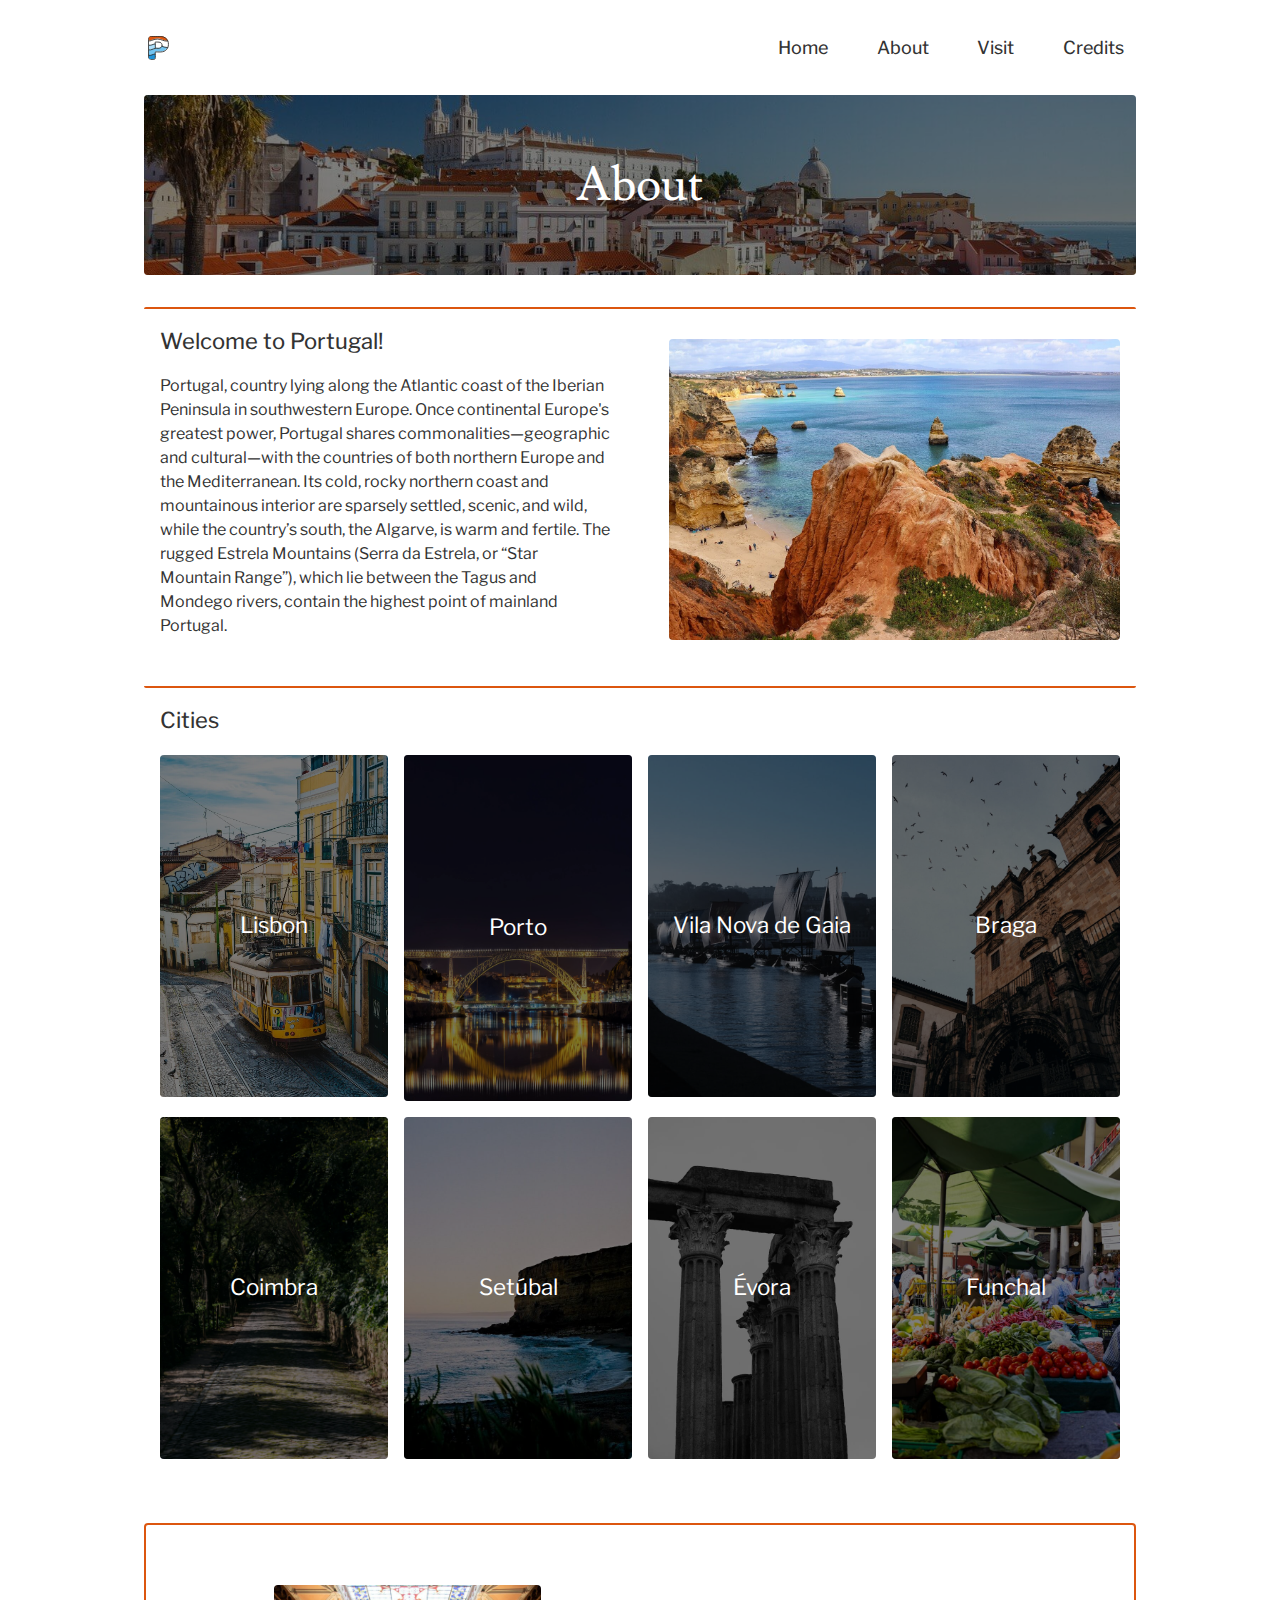
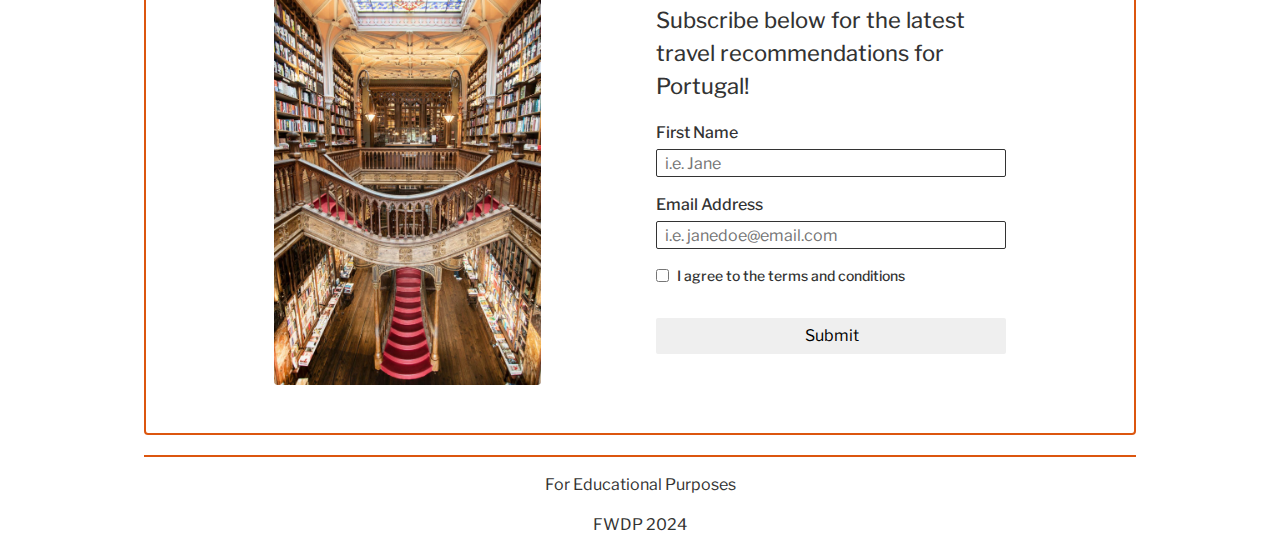
<file: about.html>
<!DOCTYPE html>
<html lang="en">
<head>
    <meta charset="UTF-8">
    <meta name="viewport" content="width=device-width, initial-scale=1.0">
    <title>Portugal | About</title>
    <meta name="description" content="Learn all about the climate, geography, and the beautiful cities of Portugal.">
    <link rel="icon" href="favicon.ico" sizes="any"> 
    <link rel="icon" href="favicon.svg" type="image/svg+xml">
    <link rel="apple-touch-icon" href="apple-touch-icon.png"/>
    <link rel="manifest" href="site.webmanifest" />
    <link rel="stylesheet" href="styles/normalize-fwd-vers2.css">
    <link rel="stylesheet" href="styles/general-styles.css">
    <link rel="stylesheet" href="styles/about-styles.css">
    <script src="scripts/general-scripts.js" defer></script>
</head>
<body>
    <div class="site-wrapper">
        <a href="#main-content" class="skip-to-content">Skip to Content</a>
        <header class="site-header">
            <div class="site-header-left">
                <a href="index.html">
                    <div class="logo-wrapper">
                        <img src="media/website-logo.svg" alt="website-logo" id="website-logo">
                    </div>
                </a>
                <div class="hamburger-wrapper">
                    <button id="main-nav-button" title="menu button"><img src="media/hamburger-material-icon.svg" alt="menu button" id="button-svg"></button>
                </div>
            </div>
            <nav class="main-nav">
                <ul id="main-nav-list">
                    <li><a href="index.html">Home</a></li>
                    <li><a href="about.html">About</a></li>
                    <li><a href="visit.html">Visit</a></li>
                    <li><a href="credits.html">Credits</a></li>
                </ul>
            </nav>
        </header>
        <main>
            <header class="main-header">
                <div class="main-container">
                    <img src="media/about.jpg" alt="banner image of Lisbon rooftops">
                    <div class="overlay">
                        <h1>About</h1>
                    </div>
                </div>
            </header>
            <section class="section-wrapper welcome">
                <div class="content-wrapper">
                    <div class="text-wrapper">
                        <h2>Welcome to Portugal!</h2>
                        <p>Portugal, country lying along the Atlantic coast of the Iberian Peninsula in southwestern Europe. Once continental Europe's greatest power, Portugal shares commonalities—geographic and cultural—with the countries of both northern Europe and the Mediterranean. Its cold, rocky northern coast and mountainous interior are sparsely settled, scenic, and wild, while the country’s south, the Algarve, is warm and fertile. The rugged Estrela Mountains (Serra da Estrela, or “Star Mountain Range”), which lie between the Tagus and Mondego rivers, contain the highest point of mainland Portugal.</p>
                    </div>
                    <div class="imgs-wrapper">
                        <img src="media/welcome.jpg" alt="view of cliff-side overlooking ocean">
                    </div>
                </div>
            </section>
            <section class="section-wrapper cities">
                <div class="content-wrapper">
                    <h2>Cities</h2>
                    <div class="grid-wrapper">
                        <a href="#" class="anchor-box">
                            <div class="image-box">
                                <img src="media/lisbon.jpg" alt=" background image of Lisbon touk touk">
                                <div class="overlay grid">
                                    <p>Lisbon</p>
                                </div>
                            </div>
                        </a>
                        <a href="#" class="anchor-box">
                            <div class="image-box">
                                <img src="media/porto.jpg" alt=" background image of Porto bridge at night">
                                <div class="overlay grid">
                                    <p>Porto</p>
                                </div>
                            </div>
                        </a>
                        <a href="#" class="anchor-box">
                            <div class="image-box">
                                <img src="media/gaia-2.jpg" alt="background image of a row of sailboats in Vila Nova de Gaia">
                                <div class="overlay grid">
                                    <p>Vila Nova de Gaia</p>
                                </div>
                            </div>
                        </a>
                        <a href="#" class="anchor-box">
                            <div class="image-box">
                                <img src="media/braga.jpg" alt="background image of an old church in Braga">
                                <div class="overlay grid">
                                    <p>Braga</p>
                                </div>
                            </div>
                        </a>
                        <a href="#" class="anchor-box">
                            <div class="image-box">
                                <img src="media/coimbra-2.jpg" alt="background image of a beautiful greenway in Coimbra">
                                <div class="overlay grid">
                                    <p>Coimbra</p>
                                </div>
                            </div>
                        </a>
                        <a href="#" class="anchor-box">
                            <div class="image-box">
                                <img src="media/setubal.jpg" alt="background image of a quaint alleyway in Setubal">
                                <div class="overlay grid">
                                    <p>Setúbal</p>
                                </div>
                            </div>
                        </a>
                        <a href="#" class="anchor-box">
                            <div class="image-box">
                                <img src="media/evora.jpg" alt="background image of old ruins in Evora">
                                <div class="overlay grid">
                                    <p>Évora</p>
                                </div>
                            </div>
                        </a>
                        <a href="#" class="anchor-box">
                            <div class="image-box">
                                <img src="media/funchal.jpg" alt="background image of an outdoor market in Funchal">
                                <div class="overlay grid">
                                    <p>Funchal</p>
                                </div>
                            </div>
                        </a>
                    </div>
                </div>
            </section>
            <section class="section-wrapper subscribe">
                <div class="imgs-wrapper form right">
                    <div class="image-box library">
                        <img src="media/library-porto.jpg" alt="library staircase in Porto">
                    </div>
                </div>
                <div class="content-wrapper form">
                    <h2>Subscribe below for the latest travel recommendations for Portugal!</h2>
                    <form action="submit">
                        <div class="form-field">
                            <label for="first-name">First Name</label>
                            <input type="text" name="first-name" id="first-name"  placeholder="i.e. Jane" required aria-required="true">
                            <label for="email">Email Address</label>
                            <input type="email" name="email" id="email" placeholder="i.e. janedoe@email.com" required aria-required="true">
                            <div class="terms-box">
                                <input type="checkbox"
                                name="terms-conditions" id="terms-conditions" required aria-required="true">
                                <label for="terms-conditions" class="terms">I agree to the terms and conditions</label>
                            </div>
                        </div>
                        <div class="submit-button">
                            <input type="submit" name="submit" value="Submit" class="submit">
                        </div>
                    </form>
                </div>
            </section>
        </main>
        <footer>
            <p>For Educational Purposes</p>
            <p>FWDP 2024</p>
        </footer>
    </div>
</body>
</html>
</file>
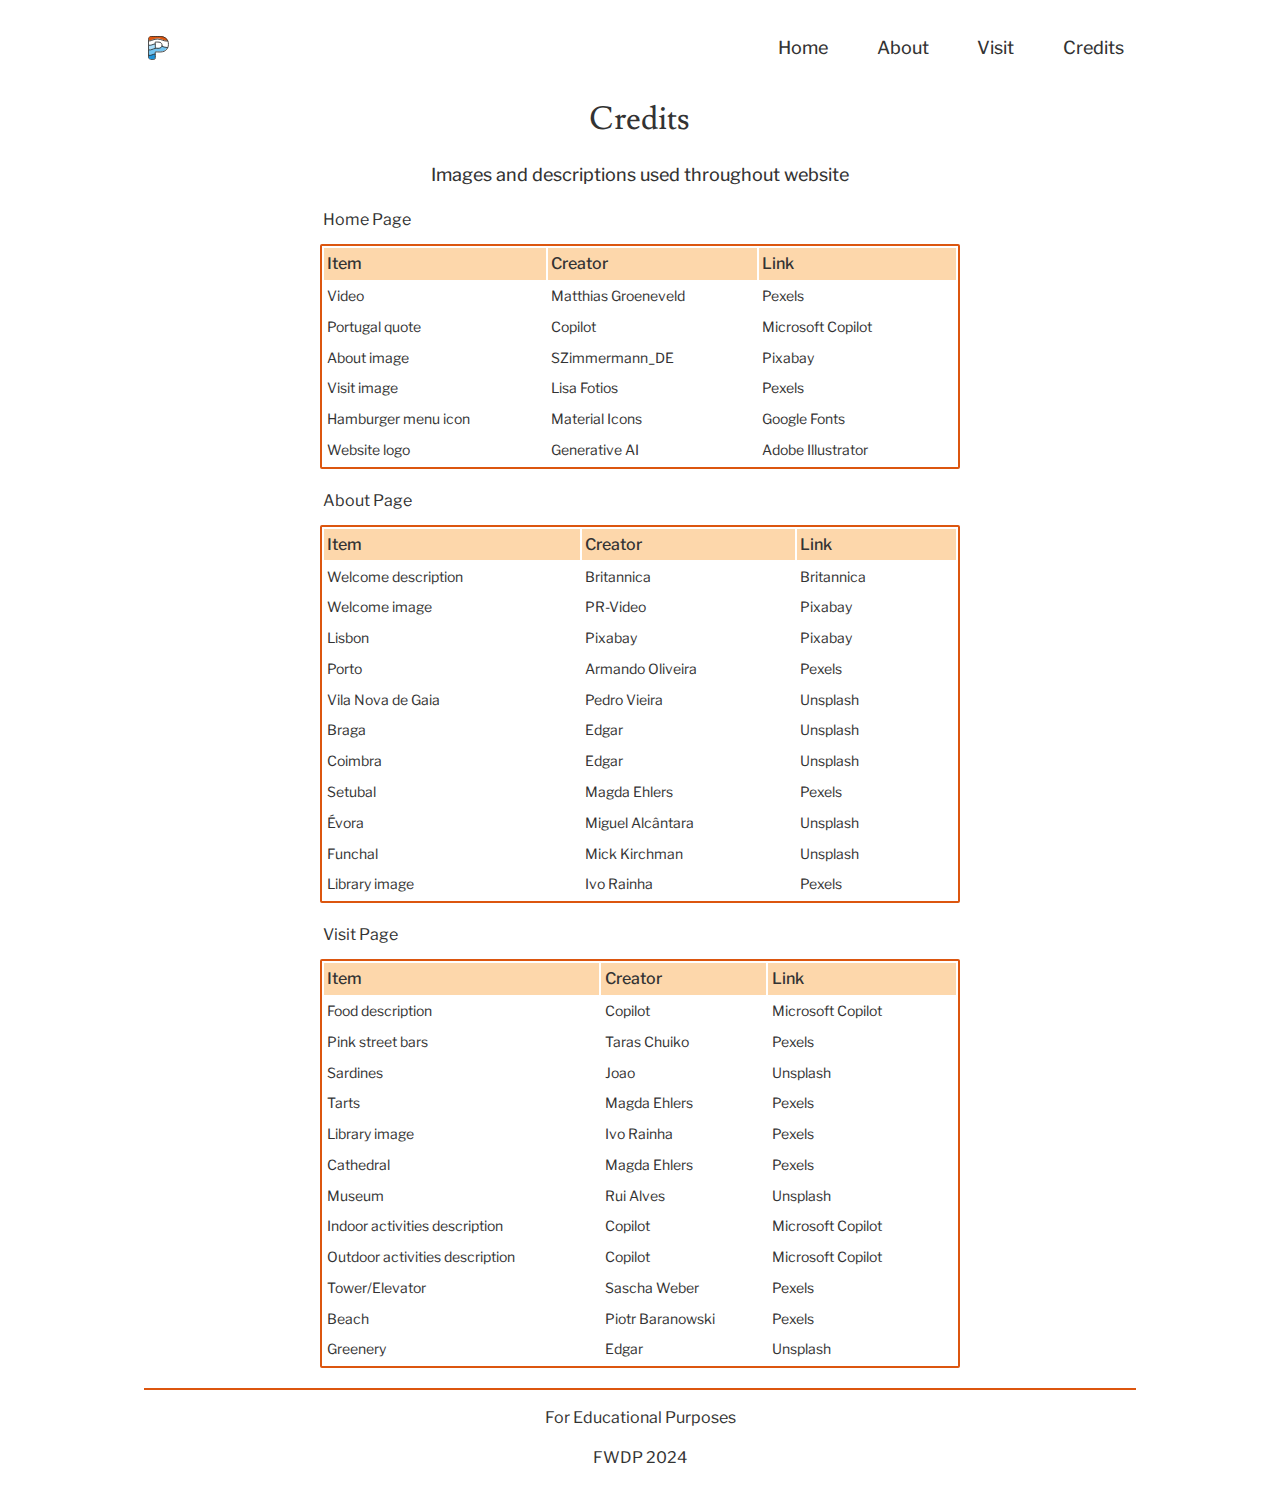
<file: credits.html>
<!DOCTYPE html>
<html lang="en">
<head>
    <meta charset="UTF-8">
    <meta name="viewport" content="width=device-width, initial-scale=1.0">
    <title>Portugal | Credits</title>
    <meta name="description" content="Thank you to all the contributors to this educational page about Portugal.">
    <link rel="icon" href="favicon.ico" sizes="any"> 
    <link rel="icon" href="favicon.svg" type="image/svg+xml">
    <link rel="apple-touch-icon" href="apple-touch-icon.png"/>
    <link rel="manifest" href="site.webmanifest" />
    <link rel="stylesheet" href="styles/normalize-fwd-vers2.css">
    <link rel="stylesheet" href="styles/general-styles.css">
    <link rel="stylesheet" href="styles/credits-styles.css">
    <script src="scripts/general-scripts.js" defer></script>
</head>
<body>
    <div class="site-wrapper">
        <a href="#main-content" class="skip-to-content">Skip to Content</a>
        <header class="site-header">
            <div class="site-header-left">
                <a href="index.html">
                    <div class="logo-wrapper">
                        <img src="media/website-logo.svg" alt="website-logo" id="website-logo">
                    </div>
                </a>
                <div class="hamburger-wrapper">
                    <button id="main-nav-button" title="menu button"><img src="media/hamburger-material-icon.svg" alt="menu button" id="button-svg"></button>
                </div>
            </div>
            <nav class="main-nav">
                <ul id="main-nav-list">
                    <li><a href="index.html">Home</a></li>
                    <li><a href="about.html">About</a></li>
                    <li><a href="visit.html">Visit</a></li>
                    <li><a href="credits.html">Credits</a></li>
                </ul>
            </nav>
        </header>
        <main>
            <header>
                <h1>Credits</h1>
            </header>
            <section class="table">
                <h2>Images and descriptions used throughout website</h2>
                <table class="home-page">
                    <caption>Home Page</caption>
                    <thead>
                        <tr>
                            <th>Item</th>
                            <th>Creator</th>
                            <th>Link</th>
                        </tr>
                    </thead>
                    <tbody>
                        <tr>
                            <td>Video</td>
                            <td>Matthias Groeneveld</td>
                            <td><a href="https://www.pexels.com/video/street-art-paintings-on-walls-of-the-narrow-street-alley-in-madeira-portugal-3657432/" target="_blank" rel="noopener noreferrer">Pexels</a></td>
                        </tr>
                        <tr>
                            <td>Portugal quote</td>
                            <td>Copilot</td>
                            <td><a href="https://copilot.microsoft.com" target="_blank" rel="noopener noreferrer">Microsoft Copilot</a></td>
                        </tr>
                        <tr>
                            <td>About image</td>
                            <td>SZimmermann_DE</td>
                            <td><a href="https://pixabay.com/photos/city-building-cityscape-travel-4820579/" target="_blank" rel="noopener noreferrer">Pixabay</a></td>
                        </tr>
                        <tr>
                            <td>Visit image</td>
                            <td>Lisa Fotios</td>
                            <td><a href="https://www.pexels.com/photo/people-at-the-street-1753121/" target="_blank" rel="noopener noreferrer">Pexels</a></td>
                        </tr>
                        <tr>
                            <td>Hamburger menu icon</td>
                            <td>Material Icons</td>
                            <td><a href="https://fonts.google.com/icons" target="_blank" rel="noopener noreferrer">Google Fonts</a></td>
                        </tr>
                        <tr>
                            <td>Website logo</td>
                            <td>Generative AI</td>
                            <td><a href="https://www.adobe.com/ca/products/illustrator.html" target="_blank" rel="noopener noreferrer">Adobe Illustrator</a></td>
                        </tr>
                    </tbody>
                </table>
                <table class="about-page">
                    <caption>About Page</caption>
                    <thead>
                        <tr>
                            <th>Item</th>
                            <th>Creator</th>
                            <th>Link</th>
                        </tr>
                    </thead>
                    <tbody>
                        <tr>
                            <td>Welcome description</td>
                            <td>Britannica</td>
                            <td><a href=https://www.britannica.com/place/Portugal target="_blank" rel="noopener noreferrer">Britannica</a></td>
                        </tr>
                        <tr>
                            <td>Welcome image</td>
                            <td>PR-Video</td>
                            <td><a href=https://pixabay.com/photos/portugal-algavre-sea-rock-beach-4517672/ target="_blank" rel="noopener noreferrer">Pixabay</a></td>
                        </tr>
                        <tr>
                            <td>Lisbon</td>
                            <td>Pixabay</td>
                            <td><a href=https://pixabay.com/photos/tram-train-transportation-tramway-5621647/ target="_blank" rel="noopener noreferrer">Pixabay</a></td>
                        </tr>
                        <tr>
                            <td>Porto</td>
                            <td>Armando Oliveira</td>
                            <td><a href=https://www.pexels.com/photo/illuminated-dom-luis-i-bridge-at-night-in-porto-29049486/ target="_blank" rel="noopener noreferrer">Pexels</a></td>
                        </tr>
                        <tr>
                            <td>Vila Nova de Gaia</td>
                            <td>Pedro Vieira</td>
                            <td><a href=https://unsplash.com/photos/a-row-of-sailboats-floating-on-top-of-a-body-of-water-X4xNhYNgEHI target="_blank" rel="noopener noreferrer">Unsplash</a></td>
                        </tr>
                        <tr>
                            <td>Braga</td>
                            <td>Edgar</td>
                            <td><a href=https://unsplash.com/photos/a-flock-of-birds-flying-over-a-building-2CRklURkOkU target="_blank" rel="noopener noreferrer">Unsplash</a></td>
                        </tr>
                        <tr>
                            <td>Coimbra</td>
                            <td>Edgar</td>
                            <td><a href=https://unsplash.com/photos/a-street-lined-with-lots-of-trees-next-to-a-fence-TvlQPbqypC8 target="_blank" rel="noopener noreferrer">Unsplash</a></td>
                        </tr>
                        <tr>
                            <td>Setubal</td>
                            <td>Magda Ehlers</td>
                            <td><a href=https://www.pexels.com/photo/white-concrete-house-2573866/ target="_blank" rel="noopener noreferrer">Pexels</a></td>
                        </tr>
                        <tr>
                            <td>Évora</td>
                            <td>Miguel Alcântara</td>
                            <td><a href=https://unsplash.com/photos/a-black-and-white-photo-of-two-columns-Oykfrq3WLcU target="_blank" rel="noopener noreferrer">Unsplash</a></td>
                        </tr>
                        <tr>
                            <td>Funchal</td>
                            <td>Mick Kirchman</td>
                            <td><a href=https://unsplash.com/photos/a-bunch-of-fruits-and-vegetables-on-display-under-umbrellas-1ptH3P3MQXg target="_blank" rel="noopener noreferrer">Unsplash</a></td>
                        </tr>
                        <tr>
                            <td>Library image</td>
                            <td>Ivo Rainha</td>
                            <td><a href=https://www.pexels.com/photo/top-view-of-library-with-red-stairs-1261180/ target="_blank" rel="noopener noreferrer">Pexels</a></td>
                        </tr>
                    </tbody>
                </table>
                <table class="visit-page">
                    <caption>Visit Page</caption>
                    <thead>
                        <tr>
                            <th>Item</th>
                            <th>Creator</th>
                            <th>Link</th>
                        </tr>
                    </thead>
                    <tbody>
                        <tr>
                            <td>Food description</td>
                            <td>Copilot</td>
                            <td><a href="https://copilot.microsoft.com/" target="_blank" rel="noopener noreferrer">Microsoft Copilot</a></td>
                        </tr>
                        <tr>
                            <td>Pink street bars</td>
                            <td>Taras Chuiko</td>
                            <td><a href="https://www.pexels.com/photo/bars-in-a-city-19295098/" target="_blank" rel="noopener noreferrer">Pexels</a></td>
                        </tr>
                        <tr>
                            <td>Sardines</td>
                            <td>Joao</td>
                            <td><a href="https://unsplash.com/photos/a-bunch-of-food-hanging-from-a-line-eFe7iKSbYW4" target="_blank" rel="noopener noreferrer">Unsplash</a></td>
                        </tr>
                        <tr>
                            <td>Tarts</td>
                            <td>Magda Ehlers</td>
                            <td><a href="https://www.pexels.com/photo/baked-pastries-2573870/" target="_blank" rel="noopener noreferrer">Pexels</a></td>
                        </tr>
                        <tr>
                            <td>Library image</td>
                            <td>Ivo Rainha</td>
                            <td><a href="https://www.pexels.com/photo/top-view-of-library-with-red-stairs-1261180/" target="_blank" rel="noopener noreferrer">Pexels</a></td>
                        </tr>
                        <tr>
                            <td>Cathedral</td>
                            <td>Magda Ehlers</td>
                            <td><a href="https://www.pexels.com/photo/church-ceiling-2567489/" target="_blank" rel="noopener noreferrer">Pexels</a></td>
                        </tr>
                        <tr>
                            <td>Museum</td>
                            <td>Rui Alves</td>
                            <td><a href="https://unsplash.com/photos/a-long-hallway-with-art-on-the-walls-QmbTiIr61-8" target="_blank" rel="noopener noreferrer">Unsplash</a></td>
                        </tr>
                        <tr>
                            <td>Indoor activities description</td>
                            <td>Copilot</td>
                            <td><a href="https://copilot.microsoft.com/" target="_blank" rel="noopener noreferrer">Microsoft Copilot</a></td>
                        </tr>
                        <tr>
                            <td>Outdoor activities description</td>
                            <td>Copilot</td>
                            <td><a href="https://copilot.microsoft.com/" target="_blank" rel="noopener noreferrer">Microsoft Copilot</a></td>
                        </tr>
                        <tr>
                            <td>Tower/Elevator</td>
                            <td>Sascha Weber</td>
                            <td><a href="https://www.pexels.com/photo/the-santa-justa-lift-in-losbon-6723898/" target="_blank" rel="noopener noreferrer">Pexels</a></td>
                        </tr>
                        <tr>
                            <td>Beach</td>
                            <td>Piotr Baranowski</td>
                            <td><a href="https://www.pexels.com/photo/a-a-man-meditates-on-the-famous-praia-da-ursa-in-portugal-27672891/" target="_blank" rel="noopener noreferrer">Pexels</a></td>
                        </tr>
                        <tr>
                            <td>Greenery</td>
                            <td>Edgar</td>
                            <td><a href="https://unsplash.com/photos/a-path-through-a-forest-with-lots-of-trees-CCjEtDQ-PMA" target="_blank" rel="noopener noreferrer">Unsplash</a></td>
                        </tr>
                    </tbody>
                </table>
            </section>
        </main>
        <footer>
            <p>For Educational Purposes</p>
            <p>FWDP 2024</p>
        </footer>
    </div>
</body>
</html>
</file>
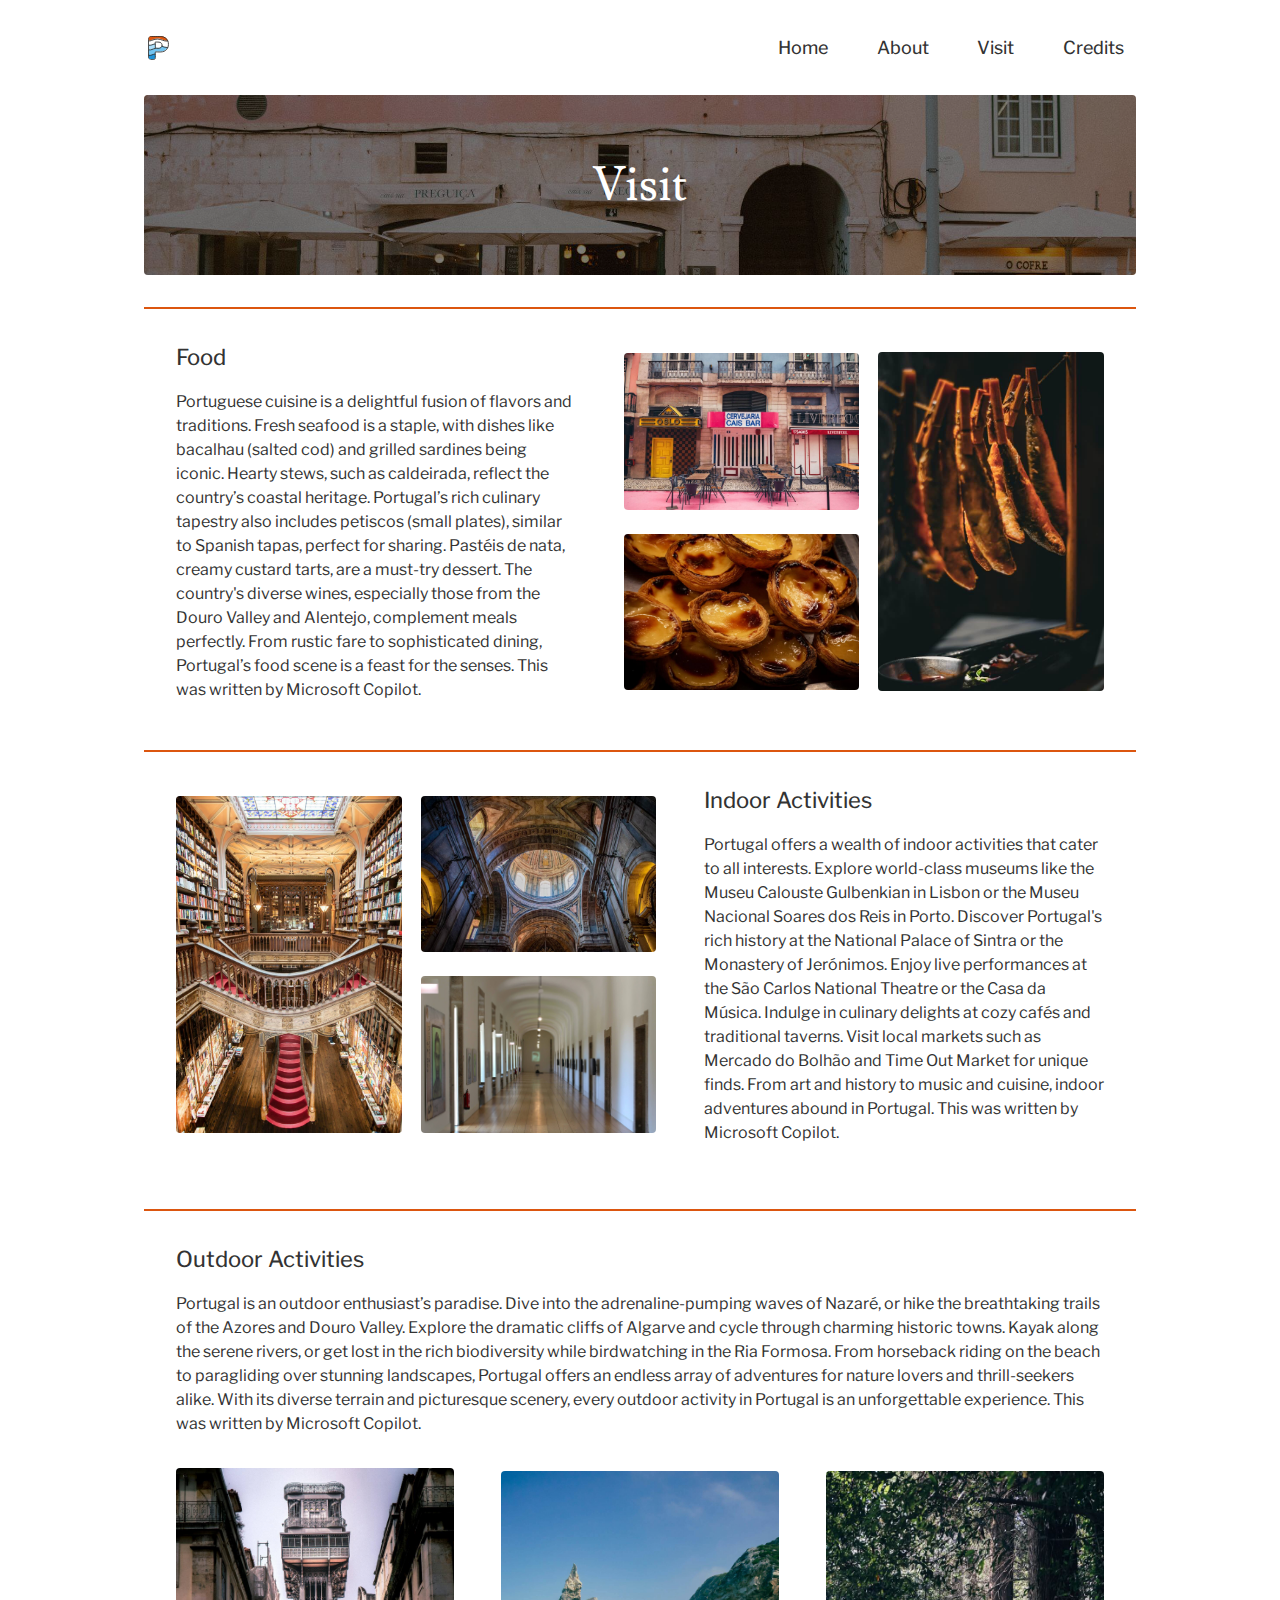
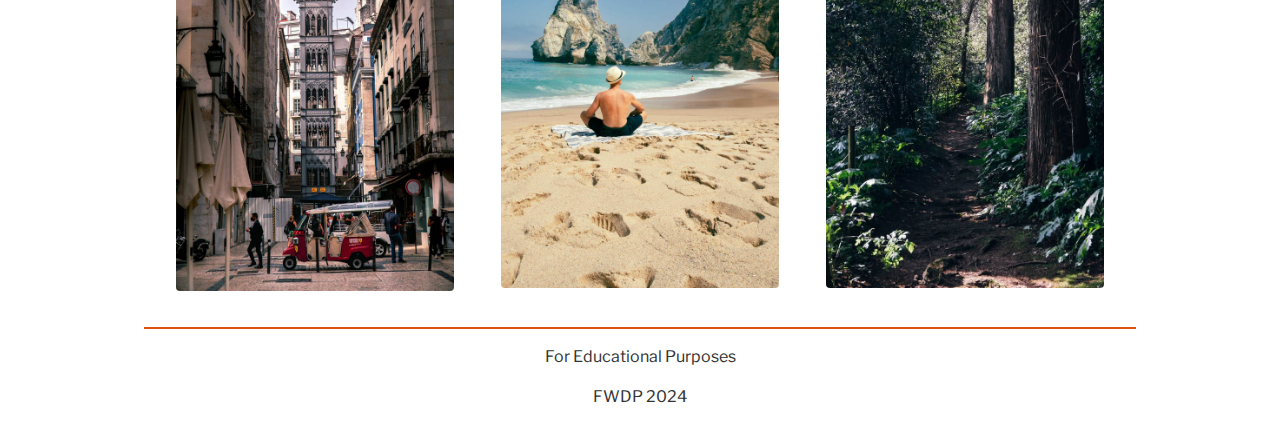
<file: visit.html>
<!DOCTYPE html>
<html lang="en">
<head>
    <meta charset="UTF-8">
    <meta name="viewport" content="width=device-width, initial-scale=1.0">
    <title>Portugal | Visit</title>
    <meta name="description" content="Check out all the exciting activities to do in Portugal. There's something for everyone!">
    <link rel="icon" href="favicon.ico" sizes="any"> 
    <link rel="icon" href="favicon.svg" type="image/svg+xml">
    <link rel="apple-touch-icon" href="apple-touch-icon.png"/>
    <link rel="manifest" href="site.webmanifest" />
    <link rel="stylesheet" href="styles/normalize-fwd-vers2.css">
    <link rel="stylesheet" href="styles/general-styles.css">
    <link rel="stylesheet" href="styles/visit.styles.css">
    <script src="scripts/general-scripts.js" defer></script>
</head>
<body>
    <div class="site-wrapper">
        <a href="#main-content" class="skip-to-content">Skip to Content</a>
        <header class="site-header">
            <div class="site-header-left">
                <a href="index.html">
                    <div class="logo-wrapper">
                        <img src="media/website-logo.svg" alt="website-logo" id="website-logo">
                    </div>
                </a>
                <div class="hamburger-wrapper">
                    <button id="main-nav-button" title="menu button"><img src="media/hamburger-material-icon.svg" alt="menu button" id="button-svg"></button>
                </div>
            </div>
            <nav class="main-nav">
                <ul id="main-nav-list">
                    <li><a href="index.html">Home</a></li>
                    <li><a href="about.html">About</a></li>
                    <li><a href="visit.html">Visit</a></li>
                    <li><a href="credits.html">Credits</a></li>
                </ul>
            </nav>
        </header>
        <main>
            <header class="main-header">
                <div class="main-container">
                    <img src="media/visit.jpg" alt="banner image of Lisbon restaurant front">
                    <div class="overlay">
                        <h1>Visit</h1>
                    </div>
                </div>
            </header>
            <section class="section-wrapper food">
                <div class="content-wrapper">
                    <h2>Food</h2>
                    <p>Portuguese cuisine is a delightful fusion of flavors and traditions. Fresh seafood is a staple, with dishes like bacalhau (salted cod) and grilled sardines being iconic. Hearty stews, such as caldeirada, reflect the country’s coastal heritage. Portugal’s rich culinary tapestry also includes petiscos (small plates), similar to Spanish tapas, perfect for sharing. Pastéis de nata, creamy custard tarts, are a must-try dessert. The country's diverse wines, especially those from the Douro Valley and Alentejo, complement meals perfectly. From rustic fare to sophisticated dining, Portugal’s food scene is a feast for the senses. This was written by Microsoft Copilot.</p>
                </div>
                <div class="imgs-wrapper food">
                    <div class="stack half">
                        <div class="image-box">
                            <img src="media/pink-street-bars.jpg" alt="Portugal's Pink Steet bars">
                        </div>
                        <div class="image-box">
                            <img src="media/tarts.jpg" alt="Portuguese tarts">
                        </div>
                    </div>
                    <div class="image-box half">
                        <img src="media/sardines.jpg" alt="fried sardines hanging on a clothes line">
                    </div>
                </div>
            </section>
            <section class="section-wrapper indoor">
                <div class="imgs-wrapper indoor">
                    <div class="image-box half">
                        <img src="media/library-porto.jpg" alt="library staircase in Porto">
                    </div>
                    <div class="stack half">
                        <div class="image-box">
                            <img src="media/church.jpg" alt="Portugal inner church architecture">
                        </div>
                        <div class="image-box">
                            <img src="media/museum.jpg" alt="Portugal bright museum hallway">
                        </div>
                    </div>
                </div>
                <div class="content-wrapper">
                    <h2>Indoor Activities</h2>
                    <p>Portugal offers a wealth of indoor activities that cater to all interests. Explore world-class museums like the Museu Calouste Gulbenkian in Lisbon or the Museu Nacional Soares dos Reis in Porto. Discover Portugal's rich history at the National Palace of Sintra or the Monastery of Jerónimos. Enjoy live performances at the São Carlos National Theatre or the Casa da Música. Indulge in culinary delights at cozy cafés and traditional taverns. Visit local markets such as Mercado do Bolhão and Time Out Market for unique finds. From art and history to music and cuisine, indoor adventures abound in Portugal. This was written by Microsoft Copilot.</p>
                </div>
            </section>
            <section class="section-wrapper activities">
                <div class="content-wrapper exclude">
                    <h2> Outdoor Activities</h2>
                    <p>Portugal is an outdoor enthusiast’s paradise. Dive into the adrenaline-pumping waves of Nazaré, or hike the breathtaking trails of the Azores and Douro Valley. Explore the dramatic cliffs of Algarve and cycle through charming historic towns. Kayak along the serene rivers, or get lost in the rich biodiversity while birdwatching in the Ria Formosa. From horseback riding on the beach to paragliding over stunning landscapes, Portugal offers an endless array of adventures for nature lovers and thrill-seekers alike. With its diverse terrain and picturesque scenery, every outdoor activity in Portugal is an unforgettable experience. This was written by Microsoft Copilot.</p>
                </div>
                <div class="imgs-wrapper">
                    <div class="image-box thirds">
                        <img src="media/tower.jpg" alt="Lisbon tower">
                    </div>
                    <div class="image-box thirds">
                        <img src="media/beach.jpg" alt="man sitting on beach in Portugal">
                    </div>
                    <div class="image-box thirds">
                        <img src="media/coimbra-1.jpg" alt="lush greenery in Coimbra">
                    </div>
                </div>
            </section>
        </main>
        <footer>
            <p>For Educational Purposes</p>
            <p>FWDP 2024</p>
        </footer>


    </div>
</body>
</html>
</file>
<file: styles/general-styles.css>
/*--------------------------------------------------------------
>>> TABLE OF CONTENTS:
----------------------------------------------------------------
# Generic (CALLED IN "normalize.fwd.vers2.css")
	- Normalize
	- Box sizing
	- Media width
# Base
	- Typography
	- Elements
	- Links
# Layouts
# Components
	- Header
	- Main
	- Footer
--------------------------------------------------------------*/

/*--------------------------------------------------------------
# Base
--------------------------------------------------------------*/

/* Typography
--------------------------------------------- */
@import url('https://fonts.googleapis.com/css2?family=Libre+Franklin:ital,wght@0,100..900;1,100..900&family=Lusitana:wght@400;700&display=swap');

body {
	font-family: "Libre Franklin", sans-serif;
    font-size: 1rem;
    color: #333333;
    line-height: 1.5;
}

h1{
    font-family: "Lusitana", serif;
    font-size: clamp(1.5rem, 40vh, 3rem);
    letter-spacing: 0.01rem;
    font-weight: 500;
    margin: 0;
}

@media (min-width: 48em){
    h1{
        color: white;
        text-align: center;
    }
}

h2, h3, h4, h5, h6 {
    font-weight: 450;
    margin: 0;
}

h2{
    font-size: 1.375rem;
}

p{
    margin: 0;
}

ul{
    list-style: none;
    font-weight: 450;
    font-size: 1.125rem;
    display: flex;
    column-gap: clamp(0.5rem, 2.75vh, 1.75rem);
}

blockquote{
    font-size: clamp(1.125rem, 20vh, 1.125rem);
    text-align: center;
    row-gap: 0.5rem;
}

/* Elements
--------------------------------------------- */
video{
    border-radius: 4px;
}

img{
    border-radius: 4px;
    object-fit: cover;
    object-position: center center;
}

table{
    border: 2px solid #dc560f;
    border-radius: 2px;
    width: 100%;
    line-height: 1.6;
}

@media (min-width: 48em){
    table{
        min-width: 40rem;
    }
}

/* Links, Inputs, Textareas
--------------------------------------------- */
a{
	text-decoration: none;
    color: #333333;
    padding: 0.5rem 0.75rem;
}

a:visited, a:focus, a:active {
	color: #333333;
}

a:hover{
    transform: scale(1.03);
    transition: 0.25s;
}

input{
    display: block;
    font-size: 1rem;
    height: 1.75rem;
    margin-bottom: 0.75rem;
    border: 1px solid #333;
    border-radius: 2px;
    padding-left: 0.5rem;
}

input:hover, input:focus, input:active {
    outline: 1px solid #dc560f;
    border: 1px solid #dc560f;
    border-radius: 2px;
}

textarea{
    font-family: "Libre Franklin", sans-serif;
    font-size: 1rem;
    height: clamp(4rem, 16vh, 5rem);
    margin-bottom: 1.5rem;
    padding-left: 0.5rem;
    padding-top: 0.5rem;
}

textarea:hover, textarea:focus, textarea:active {
    transition: ease 0.25s;
    outline: 1px solid #dc560f;
    border: 1px solid #dc560f;
    border-radius: 2px;
}

/*--------------------------------------------------------------
# Layout
--------------------------------------------------------------*/

main{
    display: flex;
    flex-direction: column;
    justify-content: start;
}

.main-container{
    position: relative;
    width: 100%;
    height: clamp(10rem, 20vh, 20rem);
    border-radius: 4px;
}

.site-wrapper{
    max-width: 64rem;
    margin: 0 auto;
    padding: 1rem;
    display: flex;
    flex-direction: column;
    justify-content: center;
    position: relative;
}

@media (min-width: 48em){
    .section-wrapper{
        margin-top: 2rem;
        row-gap: 1.125rem;
    }
}

/*--------------------------------------------------------------
# Components
--------------------------------------------------------------*/

/* Header
--------------------------------------------- */

/* skip to content css snippet written with the assistance of Microsoft Copilot */
.skip-to-content{
    position: absolute;
    top: -40px;
    left: 0;
    background-color: #fefefe;
    padding: 8px;
    z-index: 100;
    transition: top 0.3s; 
} 

.skip-to-content:focus{
    top: 0; 
}
/* end of code snippet */

@media (min-width: 48em){
    .site-header{
        display: flex;
        justify-content: space-between;
        padding-bottom: 1rem;
    }
}

.site-header-left{
    display: flex;
    justify-content: space-between;
    align-items: center;
    padding-bottom: 1rem;
}

@media (min-width: 48em){
    .site-header-left{
        justify-content: start;
        padding-bottom: 0rem;
    }
}

.site-header-left a{
    padding: 0;
}

.logo-wrapper{
    display: flex;
    justify-content: center;
    align-items: center;
    padding: 0.25rem;
    width: 32px;
    height: 32px;
}

.hamburger-wrapper{
    display: flex;
    justify-content: center;
    align-items: center;
    padding: 0.25rem;
    width: 42px;
    height: 42px;
}

button{
    display: flex;
    justify-content: center;
    align-items: center;
}

#main-nav-button{
    border: none;
    outline: none;
    background-color: #fefefe;
    padding: 0;
}

@media (min-width: 48em){
    #main-nav-button{
        display: none;
    }
}

#main-nav-button.toggled{
    color: #fefefe;
}

#main-nav-list{
    display: none;
}

@media (min-width: 48em){
    #main-nav-list{
        display: flex;
        width: fit-content;
    }
}

#main-nav-list.toggled{
    display: flex;
    flex-direction: column;
    justify-content: start;
    align-items: center;
    padding: 0;
    row-gap: 1rem; 
}

.main-nav a:hover, .main-nav a:active, .main-nav a:focus{
    border-bottom: 2.5px solid #dc560f;
}


/* Main
--------------------------------------------- */

/* overlay css snippet written with the assistance of Microsoft Copilot*/
.main-container img{
    display: block;
    width: 100%;
    height: 100%;
    object-fit: cover;
}

.overlay{
    position: absolute;
    top: 0;
    left: 0;
    width: 100%;
    height: 100%;
    background: rgba(0, 0, 0, 0.5);
    display: flex;
    justify-content: center;
    align-items: center;
    color: white;
    text-align: center;
    border-radius: 4px;
}
/* end of code snippet */

.section-wrapper{
    display: flex;
    flex-direction: column;
    row-gap: 1.125rem;
    padding: 1rem 0;
}

@media (min-width: 48em){
    .section-wrapper{
        padding: 1rem;
    }
}

.content-wrapper{
    display: flex;
    flex-direction: row;
    flex-wrap: wrap;
    padding: 1rem 0;
}

/* Footer
--------------------------------------------- */
footer{
    border-top: 2.5px solid #dc560f;
    margin-top: 1.25rem;
    display: flex;
    flex-direction: column;
    align-items: center;
    row-gap: 1rem;
    padding-top: 1rem;
}
</file>
<file: styles/about-styles.css>
/*--------------------------------------------------------------
>>> TABLE OF CONTENTS:
----------------------------------------------------------------
# Generic (CALLED IN "normalize.fwd.vers2.css")
	- Normalize
	- Box sizing
	- Media width
# Base (CALLED IN "general-styles.css")
	- Typography
	- Elements
	- Links
# Layouts (CALLED IN "general-styles.css")
# Components
	- Header (CALLED IN "general-styles.css")
	- Main
	- Footer (CALLED IN "general-styles.css")
--------------------------------------------------------------*/

/* Main
--------------------------------------------- */
.welcome{
    margin-top: 2rem;
    border-radius: 2px;
    border-top: 2.5px solid #dc560f;
    border-bottom: 2.5px solid #dc560f;
    justify-content: center;
}

.cities{
    margin-top: 0;
}

.content-wrapper{
    justify-content: space-between;
    align-items: center;
    column-gap: 2rem;
    row-gap: 1.125rem;
    width: fit-content;
}

@media (min-width: 48em){
    .content-wrapper{
        padding-top: 0;
    }
}

.content-wrapper p{
    width: 100%;
}

.content-wrapper img{
    display: block;
}

.text-wrapper{
    width: 100%;
    margin-bottom: 1rem;
}

@media (min-width: 64em){
    .text-wrapper{
        width: 47%;
    }
}

.text-wrapper h2{
    margin-bottom: 1rem;
}


@media (min-width: 64em){
    .imgs-wrapper{
        width: 47%;
    }
}

.grid-wrapper{
    display: flex;
    flex-direction: column;
    row-gap: 1rem;
}

.anchor-box{
    padding: 0
}

.image-box{
    position: relative;
    width: 100%;
    border-radius: 4px;
}

.image-box img{
    display: block;
    width: 100%;
    height: 100%;
    object-fit: cover;
}

.grid p{
    font-size: 1.4rem;
    font-family: "Libre Franklin", sans-serif;
}

@media (min-width: 36em){
    .grid-wrapper{
        display: grid;
        grid-template-columns: repeat(3, 1fr);
        grid-template-rows: auto;
        column-gap: 1rem;
    }
}
@media (min-width: 48em){
    .grid-wrapper{
        grid-template-columns: repeat(4, 1fr);
    }
}


@media (min-width: 48em){
    .subscribe{
        padding: 2.75rem 1rem 2rem;
        flex-direction: row;
        justify-content: center;
        align-items: center;
        border: 2.5px solid #dc560f;
        border-radius: 4px;
    }
}

.subscribe h2{
    height: auto;
}

.library{
    display: flex;
    flex-direction: column;
}

@media (min-width: 48rem){
    .form{
        padding: 1rem;
        max-width: 40%;
        max-height: 28rem;
    }

    .library{
        flex-direction: row;
        width: fit-content;
    }

    .library img{
        max-height: 25rem;
    }

    .right{
        justify-content: center;
    }
}

form{
    width: 100%;
}

.form-field{
    display: flex;
    flex-direction: column;
    row-gap: 0.25rem;
    padding: 0;
    height: auto;
}

label{
    font-weight: 500;
    font-size: 1rem;
}

#terms-conditions{
    width: fit-content;
    height: auto;
}

.terms-box{
    display: flex;
    align-items: center;
    column-gap: 0.5rem;
    width: fit-content;
    height: auto;
}

.terms-box input{
    margin: 0;  
    height: auto;
}

.terms{
    font-size: 0.875rem;
}

.submit{
    margin-top: 2rem;
    width: 100%;
    height: 2.25rem;
    border-radius: 2px;
    border: none;
}
</file>
<file: styles/credits-styles.css>
/*--------------------------------------------------------------
>>> TABLE OF CONTENTS:
----------------------------------------------------------------
# Generic (CALLED IN "normalize.fwd.vers2.css")
	- Normalize
	- Box sizing
	- Media width
# Base (CALLED IN "general-styles.css")
	- Typography
	- Elements
	- Links
# Layouts (CALLED IN "general-styles.css")
# Components
	- Header (CALLED IN "general-styles.css")
	- Main
	- Footer (CALLED IN "general-styles.css")
--------------------------------------------------------------*/

/* Main
--------------------------------------------- */
@media (min-width: 48rem){
    main{
        margin: 0 auto;
    }
}

h1{
    font-size: clamp(1.5rem, 4vh, 2rem);
    margin-bottom: 1.125rem;
    color: #333;
    text-align: center;
}

h2{
    font-size: 1.125rem;
    font-weight: 450;
    text-align: center;
}

.table{
    width: fit-content;
}

.table p{
    font-size: 1rem;
    text-align: center;
}

thead{
    background-color: #fdd7ab;
    text-align: center;
}

caption, th, td{
    text-align: left;
    padding: 0.2rem;
}

caption{
    font-weight: 400;
    margin: 1rem 0 0.5rem;
}

th{
    font-size: 1rem;
    font-weight: 500;
}

td{
    font-size: .875rem;
    margin: 0;
}

table a{
	text-decoration: none;
    padding: 1rem 1rem 1rem 0;
}

table a:visited, table a:focus, table a:active {
	color: #333;
}

table a:hover{
    text-decoration: underline;
}
</file>
<file: styles/visit.styles.css>
/*--------------------------------------------------------------
>>> TABLE OF CONTENTS:
----------------------------------------------------------------
# Generic (CALLED IN "normalize.fwd.vers2.css")
	- Normalize
	- Box sizing
	- Media width
# Base (CALLED IN "general-styles.css")
	- Typography
	- Elements
	- Links
# Layouts (CALLED IN "general-styles.css")
# Components
	- Header (CALLED IN "general-styles.css")
	- Main
	- Footer (CALLED IN "general-styles.css")
--------------------------------------------------------------*/

/* Main
--------------------------------------------- */
main{
    row-gap: 2rem;
}

.section-wrapper{
    gap: 1rem;
    border-top: 2.5px solid #dc560f;
    padding: 1rem 0 0;
    margin-top: 0;
}

@media (min-width: 48em){
    .section-wrapper{
        padding: 1rem;
    }       
}

@media (min-width: 64em){
    .section-wrapper{
        flex-direction: row;
        justify-content: space-between;
    }
}

.section-wrapper img{
    display: block;
}

.activities{
    flex-direction: column;
}

@media (min-width: 48em){
    .food{
        padding-bottom: 0;
    }
}

.content-wrapper{
    justify-content: start;
    gap: 1rem;
}

@media (min-width:48em){
    .content-wrapper{
        padding: 1rem;
    }
}

@media (min-width: 64em) {
    .content-wrapper:not(.exclude){
        max-width: 45%;
    }
}

.imgs-wrapper{
    display: flex;
    flex-direction: row;
    justify-content: space-between;
    align-items: center;
    flex-wrap: wrap;
    gap: 1rem;
    width: 100%;
    height: auto;
}

@media (min-width: 48em){
    .imgs-wrapper{
        padding: 0 1rem;
    }
}

@media(min-width: 36em){
    .thirds{
        max-width: 30%;
    }
}

.half{
    row-gap: 1.5rem;
}

.stack{
    display: flex;
    flex-direction: column;
    justify-content: space-between;
}

@media (min-width: 36em){
    
    .half{
        max-width: 47%;
        display: flex;
        flex-direction: column;
    }

    .stack{
        max-width: 49%;
    }
}
</file>
